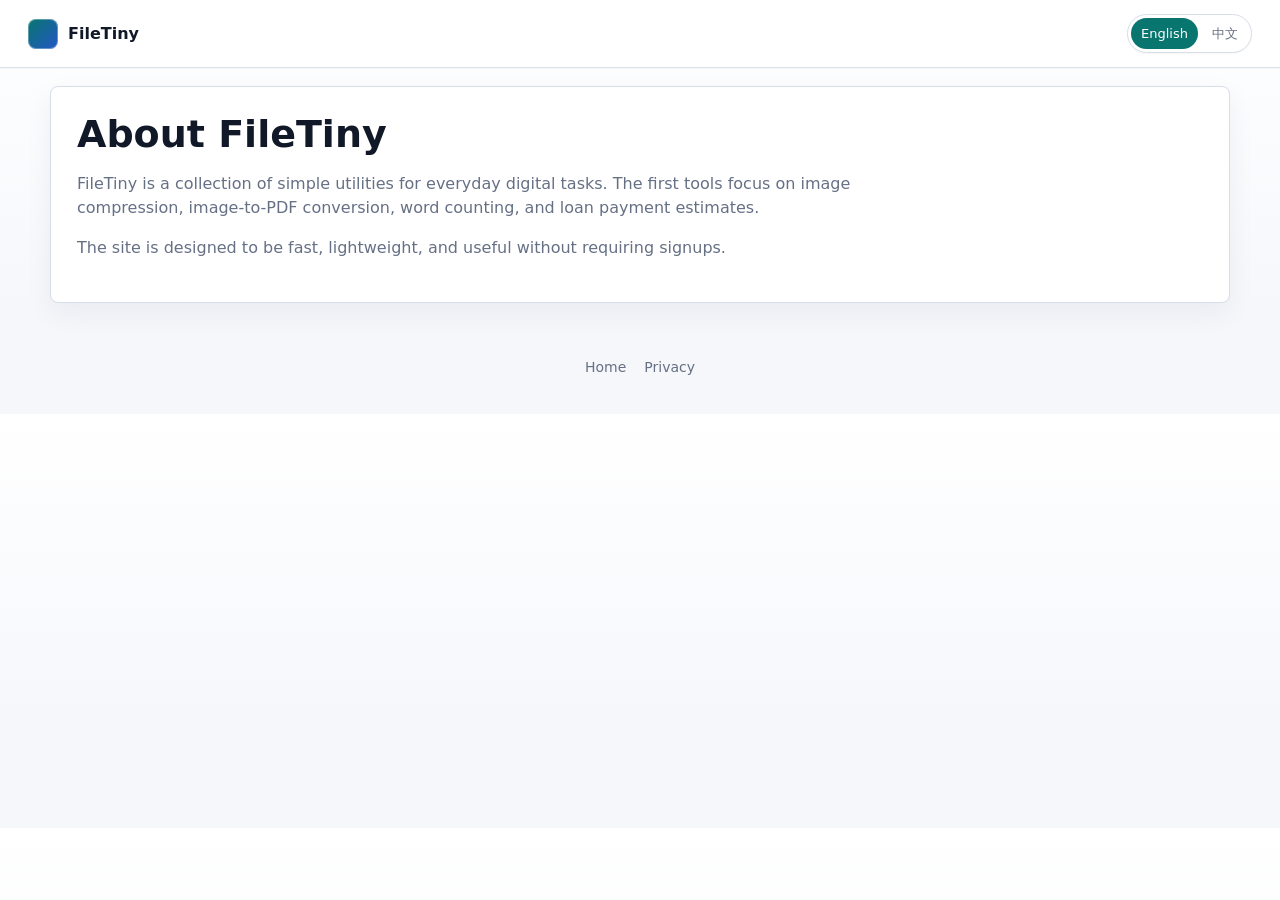
<file: about.html>
<!doctype html>
<html lang="en">
<head>
  <meta charset="utf-8">
  <meta name="viewport" content="width=device-width, initial-scale=1">
  <title>About - FileTiny</title>
  <meta name="description" content="About FileTiny, a free browser-based utility site for everyday image, PDF, text, and calculator tasks.">
  <link rel="canonical" href="https://filetiny.com/about">
  <link rel="alternate" hreflang="en" href="https://filetiny.com/about">
  <link rel="alternate" hreflang="zh-CN" href="https://filetiny.com/zh-about">
  <script async src="https://pagead2.googlesyndication.com/pagead/js/adsbygoogle.js?client=ca-pub-8740205731170348" crossorigin="anonymous"></script>
  <link rel="stylesheet" href="styles.css">
</head>
<body>
  <header class="topbar">
    <a class="brand" href="/">FileTiny</a>
    <div class="language-switch" aria-label="Language switch">
      <a class="active" href="/about" lang="en">English</a>
      <a href="/zh-about" lang="zh-CN">中文</a>
    </div>
  </header>
  <main>
    <section class="content-block">
      <h1>About FileTiny</h1>
      <p>FileTiny is a collection of simple utilities for everyday digital tasks. The first tools focus on image compression, image-to-PDF conversion, word counting, and loan payment estimates.</p>
      <p>The site is designed to be fast, lightweight, and useful without requiring signups.</p>
    </section>
  </main>
  <footer>
    <a href="/">Home</a>
    <a href="/privacy">Privacy</a>
  </footer>
</body>
</html>
</file>
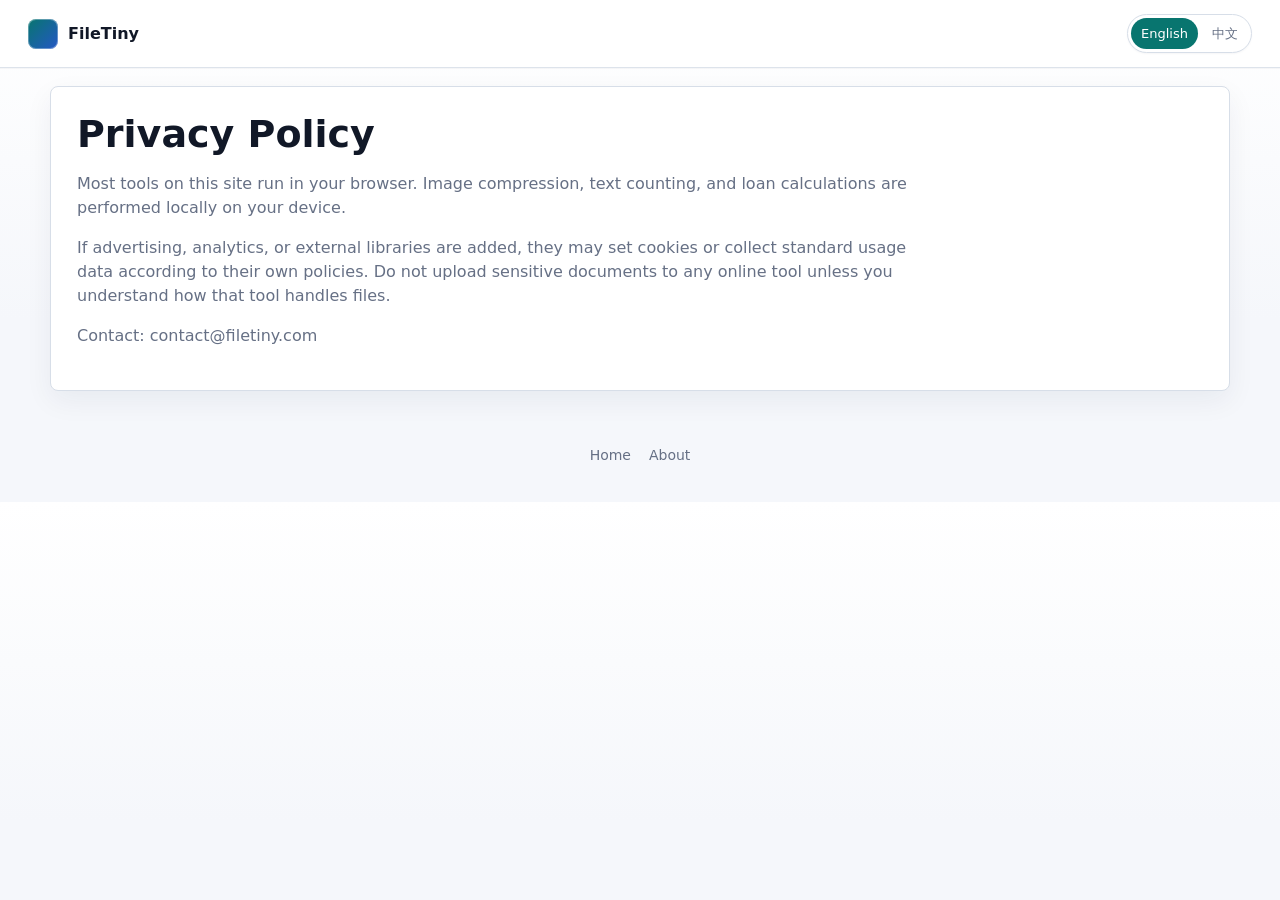
<file: privacy.html>
<!doctype html>
<html lang="en">
<head>
  <meta charset="utf-8">
  <meta name="viewport" content="width=device-width, initial-scale=1">
  <title>Privacy - FileTiny</title>
  <meta name="description" content="Privacy policy for FileTiny. Most tools run locally in your browser and do not require an account.">
  <link rel="canonical" href="https://filetiny.com/privacy">
  <link rel="alternate" hreflang="en" href="https://filetiny.com/privacy">
  <link rel="alternate" hreflang="zh-CN" href="https://filetiny.com/zh-privacy">
  <script async src="https://pagead2.googlesyndication.com/pagead/js/adsbygoogle.js?client=ca-pub-8740205731170348" crossorigin="anonymous"></script>
  <link rel="stylesheet" href="styles.css">
</head>
<body>
  <header class="topbar">
    <a class="brand" href="/">FileTiny</a>
    <div class="language-switch" aria-label="Language switch">
      <a class="active" href="/privacy" lang="en">English</a>
      <a href="/zh-privacy" lang="zh-CN">中文</a>
    </div>
  </header>
  <main>
    <section class="content-block">
      <h1>Privacy Policy</h1>
      <p>Most tools on this site run in your browser. Image compression, text counting, and loan calculations are performed locally on your device.</p>
      <p>If advertising, analytics, or external libraries are added, they may set cookies or collect standard usage data according to their own policies. Do not upload sensitive documents to any online tool unless you understand how that tool handles files.</p>
      <p>Contact: contact@filetiny.com</p>
    </section>
  </main>
  <footer>
    <a href="/">Home</a>
    <a href="/about">About</a>
  </footer>
</body>
</html>
</file>
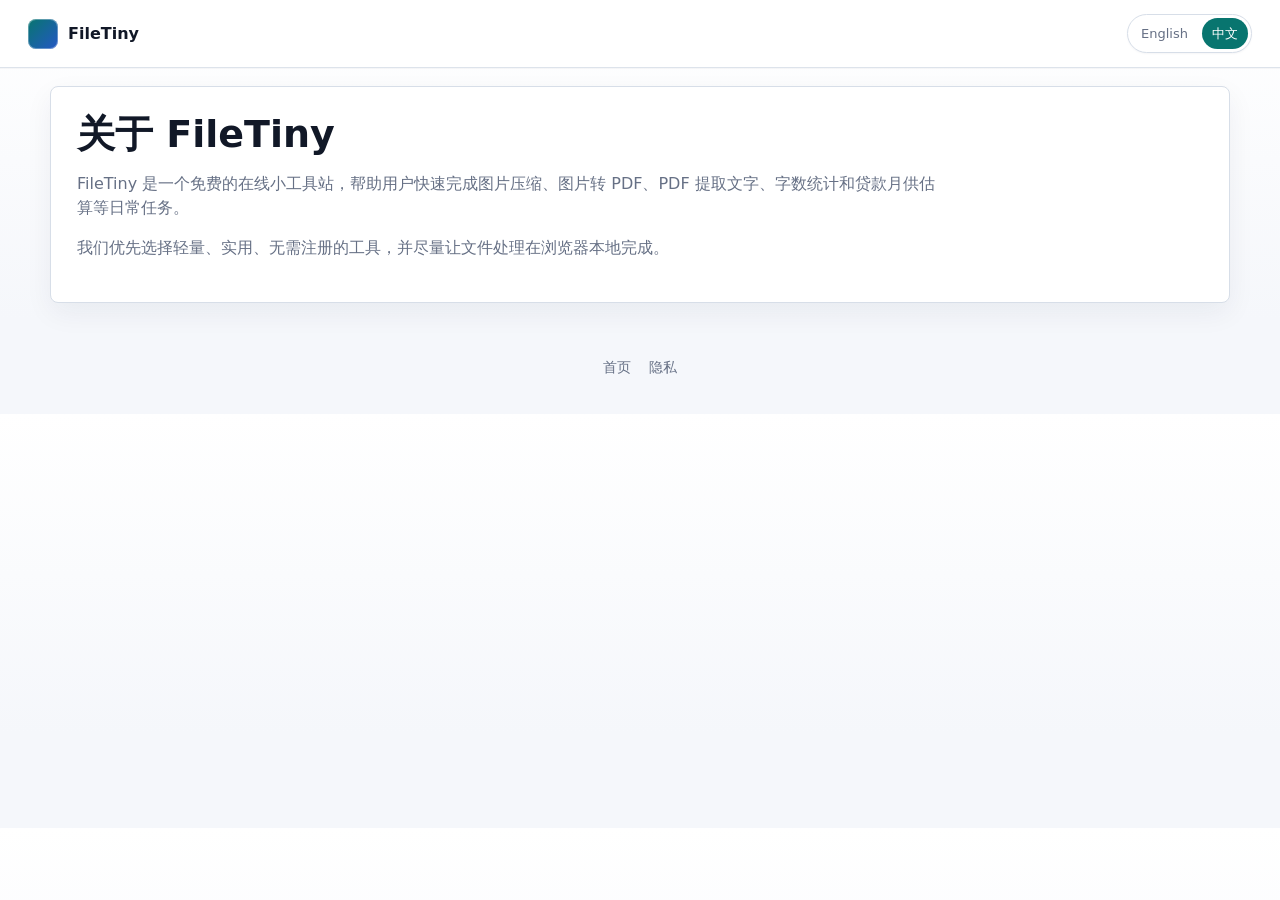
<file: zh-about.html>
<!doctype html>
<html lang="zh-CN">
<head>
  <meta charset="utf-8">
  <meta name="viewport" content="width=device-width, initial-scale=1">
  <title>关于 - FileTiny 文件小工具</title>
  <meta name="description" content="关于 FileTiny 文件小工具，一个提供免费图片、PDF、文字和计算器工具的网站。">
  <link rel="canonical" href="https://filetiny.com/zh-about">
  <link rel="alternate" hreflang="en" href="https://filetiny.com/about">
  <link rel="alternate" hreflang="zh-CN" href="https://filetiny.com/zh-about">
  <script async src="https://pagead2.googlesyndication.com/pagead/js/adsbygoogle.js?client=ca-pub-8740205731170348" crossorigin="anonymous"></script>
  <link rel="stylesheet" href="styles.css">
</head>
<body>
  <header class="topbar">
    <a class="brand" href="/zh">FileTiny</a>
    <div class="language-switch" aria-label="语言切换">
      <a href="/about" lang="en">English</a>
      <a class="active" href="/zh-about" lang="zh-CN">中文</a>
    </div>
  </header>
  <main>
    <section class="content-block">
      <h1>关于 FileTiny</h1>
      <p>FileTiny 是一个免费的在线小工具站，帮助用户快速完成图片压缩、图片转 PDF、PDF 提取文字、字数统计和贷款月供估算等日常任务。</p>
      <p>我们优先选择轻量、实用、无需注册的工具，并尽量让文件处理在浏览器本地完成。</p>
    </section>
  </main>
  <footer>
    <a href="/zh">首页</a>
    <a href="/zh-privacy">隐私</a>
  </footer>
</body>
</html>
</file>
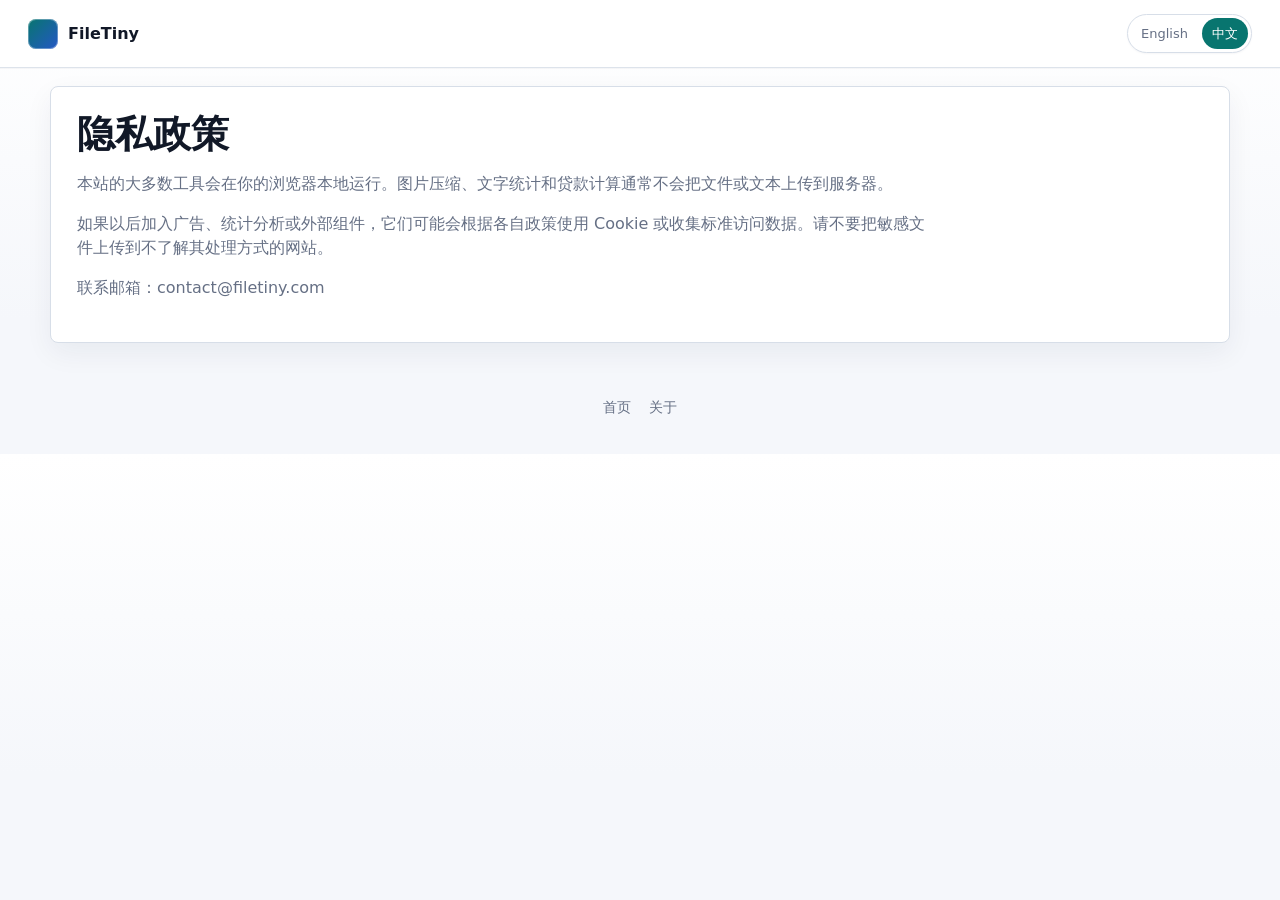
<file: zh-privacy.html>
<!doctype html>
<html lang="zh-CN">
<head>
  <meta charset="utf-8">
  <meta name="viewport" content="width=device-width, initial-scale=1">
  <title>隐私政策 - FileTiny 文件小工具</title>
  <meta name="description" content="FileTiny 隐私政策。多数工具在浏览器本地运行，不需要注册账号。">
  <link rel="canonical" href="https://filetiny.com/zh-privacy">
  <link rel="alternate" hreflang="en" href="https://filetiny.com/privacy">
  <link rel="alternate" hreflang="zh-CN" href="https://filetiny.com/zh-privacy">
  <script async src="https://pagead2.googlesyndication.com/pagead/js/adsbygoogle.js?client=ca-pub-8740205731170348" crossorigin="anonymous"></script>
  <link rel="stylesheet" href="styles.css">
</head>
<body>
  <header class="topbar">
    <a class="brand" href="/zh">FileTiny</a>
    <div class="language-switch" aria-label="语言切换">
      <a href="/privacy" lang="en">English</a>
      <a class="active" href="/zh-privacy" lang="zh-CN">中文</a>
    </div>
  </header>
  <main>
    <section class="content-block">
      <h1>隐私政策</h1>
      <p>本站的大多数工具会在你的浏览器本地运行。图片压缩、文字统计和贷款计算通常不会把文件或文本上传到服务器。</p>
      <p>如果以后加入广告、统计分析或外部组件，它们可能会根据各自政策使用 Cookie 或收集标准访问数据。请不要把敏感文件上传到不了解其处理方式的网站。</p>
      <p>联系邮箱：contact@filetiny.com</p>
    </section>
  </main>
  <footer>
    <a href="/zh">首页</a>
    <a href="/zh-about">关于</a>
  </footer>
</body>
</html>
</file>
<file: styles.css>
:root {
  color-scheme: light;
  --ink: #111827;
  --muted: #667085;
  --soft: #f5f7fb;
  --panel: #ffffff;
  --panel-strong: #fbfcfe;
  --line: #d7dee8;
  --line-strong: #b8c3d0;
  --accent: #08756f;
  --accent-dark: #065f59;
  --accent-soft: #e7f5f3;
  --blue: #2457c5;
  --blue-soft: #eaf0ff;
  --amber: #a95d05;
  --amber-soft: #fff3df;
  --green: #2f7d32;
  --green-soft: #edf8ef;
  --shadow: 0 18px 42px rgba(24, 39, 75, 0.08);
  --shadow-soft: 0 10px 28px rgba(24, 39, 75, 0.06);
}

* { box-sizing: border-box; }

html {
  scroll-behavior: smooth;
}

body {
  margin: 0;
  font-family: Inter, ui-sans-serif, system-ui, -apple-system, BlinkMacSystemFont, "Segoe UI", Arial, sans-serif;
  color: var(--ink);
  background:
    linear-gradient(180deg, #ffffff 0, var(--soft) 320px),
    var(--soft);
  line-height: 1.5;
}

a {
  color: inherit;
}

.topbar {
  position: sticky;
  top: 0;
  z-index: 5;
  display: flex;
  align-items: center;
  justify-content: space-between;
  gap: 22px;
  min-height: 68px;
  padding: 12px 28px;
  border-bottom: 1px solid rgba(215, 222, 232, 0.85);
  background: rgba(255, 255, 255, 0.92);
  box-shadow: 0 1px 0 rgba(17, 24, 39, 0.03);
  backdrop-filter: blur(12px);
}

.brand {
  display: inline-flex;
  align-items: center;
  gap: 10px;
  color: var(--ink);
  font-weight: 800;
  text-decoration: none;
  white-space: nowrap;
}

.brand::before {
  width: 30px;
  height: 30px;
  border-radius: 8px;
  background: linear-gradient(135deg, var(--accent), var(--blue));
  box-shadow: inset 0 0 0 1px rgba(255, 255, 255, 0.32);
  content: "";
}

.topbar-actions {
  display: flex;
  align-items: center;
  flex-wrap: wrap;
  justify-content: flex-end;
  gap: 14px;
}

nav {
  display: flex;
  flex-wrap: wrap;
  gap: 8px;
  font-size: 14px;
  color: var(--muted);
}

nav a,
footer a {
  text-decoration: none;
}

nav a {
  padding: 8px 11px;
  border-radius: 7px;
  font-weight: 700;
}

nav a:hover {
  color: var(--accent-dark);
  background: var(--accent-soft);
}

footer a:hover {
  color: var(--accent);
}

.language-switch {
  display: inline-flex;
  align-items: center;
  gap: 4px;
  padding: 3px;
  border: 1px solid var(--line);
  border-radius: 999px;
  background: #fff;
  box-shadow: 0 1px 2px rgba(17, 24, 39, 0.04);
  font-size: 13px;
}

.language-switch a {
  padding: 6px 10px;
  border-radius: 999px;
  color: var(--muted);
  text-decoration: none;
}

.language-switch a.active {
  background: var(--accent);
  color: #fff;
}

main {
  width: min(1180px, calc(100% - 32px));
  margin: 0 auto;
}

.hero {
  display: block;
  padding: 28px 0 14px;
}

.hero > div {
  padding: 30px 32px 28px;
  border: 1px solid var(--line);
  border-radius: 8px;
  background:
    linear-gradient(135deg, rgba(231, 245, 243, 0.92), rgba(234, 240, 255, 0.72)),
    var(--panel);
  box-shadow: var(--shadow-soft);
}

.eyebrow {
  margin: 0 0 10px;
  color: var(--accent-dark);
  font-size: 12px;
  font-weight: 800;
  text-transform: uppercase;
  letter-spacing: 0.04em;
}

h1,
h2 {
  margin: 0;
  line-height: 1.12;
  letter-spacing: 0;
}

h1 {
  max-width: 760px;
  font-size: 38px;
}

h2 {
  font-size: 26px;
}

.lede {
  max-width: 760px;
  margin: 14px 0 0;
  color: var(--muted);
  font-size: 17px;
}

.hero-actions {
  display: flex;
  flex-wrap: wrap;
  gap: 10px;
  margin-top: 20px;
}

.hero-actions a {
  display: inline-flex;
  align-items: center;
  min-height: 40px;
  padding: 9px 13px;
  border: 1px solid rgba(8, 117, 111, 0.22);
  border-radius: 7px;
  background: rgba(255, 255, 255, 0.74);
  color: var(--accent-dark);
  font-size: 14px;
  font-weight: 800;
  text-decoration: none;
}

.hero-actions a:hover {
  border-color: var(--accent);
  background: #fff;
}

.ad-unit {
  display: grid;
  place-items: center;
  min-height: 220px;
  border: 1px dashed var(--line-strong);
  border-radius: 8px;
  background:
    repeating-linear-gradient(45deg, rgba(215, 222, 232, 0.28), rgba(215, 222, 232, 0.28) 8px, transparent 8px, transparent 16px),
    #f8fafc;
  color: #778394;
  text-align: center;
}

.ad-unit .adsbygoogle {
  width: 100%;
  min-height: inherit;
}

.ad-fallback {
  display: grid;
  place-items: center;
}

.ad-unit span {
  display: block;
  font-weight: 800;
}

.ad-unit small {
  display: block;
  margin-top: 4px;
}

.ad-unit-inline {
  min-height: 92px;
  width: min(100%, 300px);
}

.ad-unit-strip {
  min-height: 92px;
  margin: 18px 0;
}

.ad-unit[data-ad-mode="placeholder"] {
  user-select: none;
}

.tool-workbench {
  display: grid;
  gap: 18px;
  margin: 14px 0 20px;
}

.tool-group {
  display: grid;
  gap: 11px;
}

.tool-group-head {
  display: block;
}

.tool-group-head .eyebrow {
  margin-bottom: 7px;
}

.tool-group-head h2 {
  font-size: 21px;
}

.tool-grid {
  display: grid;
  grid-template-columns: repeat(auto-fit, minmax(230px, 1fr));
  gap: 12px;
  margin: 0;
}

.tool-card {
  position: relative;
  display: block;
  min-height: 126px;
  padding: 16px 17px 15px;
  overflow: hidden;
  border: 1px solid var(--line);
  border-radius: 8px;
  background: var(--panel);
  box-shadow: 0 8px 24px rgba(24, 39, 75, 0.04);
  text-decoration: none;
  transition: border-color 160ms ease, box-shadow 160ms ease, transform 160ms ease;
}

.tool-card::before {
  display: block;
  width: 30px;
  height: 5px;
  margin-bottom: 13px;
  border-radius: 999px;
  background: var(--accent);
  content: "";
}

.tool-card:nth-child(2)::before {
  background: var(--blue);
}

.tool-card:nth-child(3)::before {
  background: var(--amber);
}

.tool-card:nth-child(4)::before {
  background: var(--green);
}

.tool-card:hover {
  border-color: var(--line-strong);
  box-shadow: var(--shadow-soft);
  transform: translateY(-1px);
}

.tool-card strong {
  display: block;
  margin-bottom: 8px;
  font-size: 17px;
}

.tool-card span {
  display: block;
  color: var(--muted);
  font-size: 14px;
}

.tool-section,
.content-block {
  margin: 18px 0;
  padding: 0;
  overflow: hidden;
  border: 1px solid var(--line);
  border-radius: 8px;
  background: var(--panel);
  box-shadow: var(--shadow-soft);
}

.section-head {
  display: grid;
  grid-template-columns: minmax(0, 1fr) auto;
  gap: 24px;
  align-items: center;
  padding: 24px 26px;
  border-bottom: 1px solid var(--line);
  background: var(--panel-strong);
}

.section-head p {
  max-width: 760px;
  margin: 10px 0 0;
  color: var(--muted);
}

.content-block {
  padding: 26px;
}

.content-block p {
  max-width: 860px;
  color: var(--muted);
}

.support-block {
  display: grid;
  grid-template-columns: minmax(0, 1fr) 340px;
  gap: 24px;
  align-items: center;
  margin: 18px 0;
  padding: 24px 26px;
  border: 1px solid var(--line);
  border-radius: 8px;
  background: var(--panel);
  box-shadow: var(--shadow-soft);
}

.support-block p:not(.eyebrow) {
  max-width: 680px;
  margin: 10px 0 0;
  color: var(--muted);
}

.reward-card {
  display: grid;
  gap: 9px;
  justify-items: center;
  margin: 0;
}

.reward-card a {
  display: block;
  width: min(100%, 240px);
}

.reward-card img {
  display: block;
  width: 100%;
  max-width: 100%;
  border: 1px solid var(--line);
  border-radius: 8px;
  background: #fff;
}

.reward-card figcaption {
  color: var(--muted);
  font-size: 13px;
}

.panel {
  display: grid;
  gap: 16px;
  padding: 24px 26px 26px;
}

.split-tools {
  grid-template-columns: repeat(2, minmax(0, 1fr));
  align-items: start;
}

.split-tools > div {
  display: grid;
  gap: 14px;
}

.qr-panel textarea {
  min-height: 120px;
}

.qr-output {
  display: grid;
  grid-template-columns: minmax(180px, 260px) minmax(0, 1fr);
  gap: 16px;
  align-items: center;
}

.qr-output canvas {
  width: min(100%, 260px);
  height: auto;
  padding: 12px;
  border: 1px solid var(--line);
  border-radius: 8px;
  background: #fff;
}

h3 {
  margin: 0;
  font-size: 18px;
}

.file-drop {
  display: grid;
  place-items: center;
  min-height: 142px;
  padding: 18px;
  border: 1px dashed #91a0b4;
  border-radius: 8px;
  background: #f8fbfd;
  color: var(--muted);
  cursor: pointer;
  transition: border-color 160ms ease, background 160ms ease;
}

.file-drop:hover {
  border-color: var(--accent);
  background: var(--accent-soft);
}

.file-drop span {
  margin-top: 8px;
  font-weight: 700;
  color: var(--ink);
}

.file-drop input {
  width: min(92%, 440px);
}

.controls {
  display: flex;
  flex-wrap: wrap;
  align-items: end;
  gap: 12px;
  padding: 14px;
  border: 1px solid var(--line);
  border-radius: 8px;
  background: #f9fbfd;
}

label {
  display: grid;
  gap: 7px;
  min-width: 150px;
  color: #46515f;
  font-size: 13px;
  font-weight: 700;
}

input,
select,
textarea {
  width: 100%;
  border: 1px solid #cbd5df;
  border-radius: 7px;
  padding: 10px 11px;
  font: inherit;
  color: var(--ink);
  background: #fff;
  outline: none;
  transition: border-color 160ms ease, box-shadow 160ms ease;
}

input:focus,
select:focus,
textarea:focus {
  border-color: var(--accent);
  box-shadow: 0 0 0 3px rgba(8, 117, 111, 0.14);
}

input[type="range"] {
  width: 220px;
  padding: 0;
  accent-color: var(--accent);
}

textarea {
  resize: vertical;
}

.output-area {
  min-height: 220px;
  font-family: Consolas, "Courier New", monospace;
  font-size: 14px;
  line-height: 1.6;
}

button {
  min-height: 42px;
  padding: 10px 16px;
  border: 0;
  border-radius: 7px;
  background: var(--accent);
  color: #fff;
  box-shadow: 0 8px 18px rgba(8, 117, 111, 0.18);
  font-weight: 800;
  cursor: pointer;
  transition: background 160ms ease, box-shadow 160ms ease, transform 160ms ease;
}

button:hover {
  background: var(--accent-dark);
  box-shadow: 0 10px 22px rgba(8, 117, 111, 0.24);
  transform: translateY(-1px);
}

button.secondary {
  background: #344054;
  box-shadow: 0 8px 18px rgba(52, 64, 84, 0.12);
}

button.secondary:hover {
  background: #1f2937;
}

button:disabled {
  cursor: not-allowed;
  opacity: 0.5;
  transform: none;
}

.result {
  min-height: 44px;
  padding: 12px 14px;
  border: 1px solid var(--line);
  border-radius: 8px;
  background: #fbfcfe;
  color: var(--muted);
}

.result:empty {
  display: none;
}

.cropper-panel {
  display: grid;
  grid-template-columns: minmax(0, 1fr) minmax(360px, 0.9fr);
  grid-template-areas:
    "meta meta"
    "stage zoom";
  gap: 14px;
  align-items: start;
  padding: 14px;
  border: 1px solid var(--line);
  border-radius: 8px;
  background: #fbfcfe;
}

.cropper-panel[hidden] {
  display: none;
}

.cropper-stage {
  grid-area: stage;
  position: relative;
  min-height: 320px;
  overflow: hidden;
  border: 1px solid var(--line);
  border-radius: 8px;
  background: #eef3f8;
  user-select: none;
}

.cropper-stage img {
  display: block;
  max-width: 100%;
  max-height: 520px;
  margin: 0 auto;
}

.crop-box {
  position: absolute;
  left: 18%;
  top: 18%;
  width: 46%;
  height: 46%;
  border: 2px solid #fff;
  box-shadow: 0 0 0 9999px rgba(15, 23, 42, 0.48), 0 0 0 1px rgba(15, 23, 42, 0.3);
  cursor: move;
  touch-action: none;
}

.crop-box::before,
.crop-box::after {
  content: "";
  position: absolute;
  inset: 33.333% 0 auto;
  border-top: 1px solid rgba(255, 255, 255, 0.72);
}

.crop-box::after {
  inset: 66.666% 0 auto;
}

.crop-handle {
  position: absolute;
  right: -8px;
  bottom: -8px;
  width: 18px;
  height: 18px;
  border: 2px solid #fff;
  border-radius: 50%;
  background: var(--accent);
  cursor: nwse-resize;
}

.cropper-meta {
  grid-area: meta;
  display: grid;
  grid-template-columns: repeat(4, minmax(0, 1fr));
  gap: 10px;
}

.cropper-meta span {
  display: flex;
  justify-content: space-between;
  gap: 12px;
  padding: 10px 12px;
  border: 1px solid var(--line);
  border-radius: 7px;
  background: #fff;
  color: var(--muted);
  font-size: 13px;
}

.cropper-meta strong {
  color: var(--ink);
}

.zoom-preview {
  grid-area: zoom;
  min-height: 100%;
  display: grid;
  grid-template-rows: auto minmax(0, 1fr);
  gap: 12px;
  padding: 14px;
  border: 1px solid var(--line);
  border-radius: 8px;
  background: #fff;
}

.zoom-preview-head {
  display: flex;
  align-items: end;
  justify-content: space-between;
  gap: 10px;
}

.zoom-preview-head > div {
  display: grid;
  gap: 2px;
}

.zoom-level {
  display: inline-flex;
  align-items: center;
  gap: 6px;
  min-height: 36px;
  padding: 8px 10px;
  border: 1px solid var(--line);
  border-radius: 999px;
  background: #f8fbfd;
  color: var(--muted);
  font-size: 13px;
  font-weight: 700;
}

.zoom-level strong {
  color: var(--ink);
}

.zoom-preview small {
  color: var(--muted);
  font-size: 12px;
}

.zoom-canvas-wrap {
  position: relative;
  overflow: hidden;
  width: 100%;
  max-height: 620px;
  border: 1px solid var(--line);
  border-radius: 7px;
  background: #eef3f8;
  cursor: zoom-in;
}

.zoom-canvas-wrap::before,
.zoom-canvas-wrap::after {
  content: "";
  position: absolute;
  z-index: 1;
  pointer-events: none;
  background: rgba(255, 255, 255, 0.78);
  box-shadow: 0 0 0 1px rgba(15, 23, 42, 0.16);
}

.zoom-canvas-wrap::before {
  left: 50%;
  top: 0;
  width: 1px;
  height: 100%;
}

.zoom-canvas-wrap::after {
  left: 0;
  top: 50%;
  width: 100%;
  height: 1px;
}

.zoom-preview canvas {
  display: block;
  width: 100%;
  height: 100%;
  max-height: 620px;
  image-rendering: auto;
}

.result a {
  color: var(--accent-dark);
  font-weight: 800;
}

.file-results {
  display: grid;
  gap: 8px;
  margin-top: 8px;
}

.file-result-row {
  padding: 11px 12px;
  border: 1px solid var(--line);
  border-radius: 7px;
  background: #fff;
  color: var(--muted);
}

.file-result-row strong {
  color: var(--ink);
}

.stats {
  display: grid;
  grid-template-columns: repeat(auto-fit, minmax(150px, 1fr));
  gap: 10px;
}

.stats span {
  padding: 13px;
  border: 1px solid var(--line);
  border-radius: 8px;
  background: #f9fbfd;
  color: #344054;
  font-weight: 800;
}

.two-col {
  grid-template-columns: repeat(3, minmax(0, 1fr));
  align-items: end;
}

.wide {
  grid-column: 1 / -1;
}

footer {
  display: flex;
  justify-content: center;
  gap: 18px;
  padding: 36px 16px;
  color: var(--muted);
  font-size: 14px;
}

@media (max-width: 960px) {
  .topbar {
    align-items: flex-start;
    flex-direction: column;
    gap: 10px;
  }

  .topbar-actions {
    justify-content: flex-start;
  }

  .ad-unit {
    min-height: 110px;
  }

  h1 {
    font-size: 32px;
  }

  .section-head {
    grid-template-columns: 1fr;
  }

  .two-col {
    grid-template-columns: 1fr;
  }

  .split-tools {
    grid-template-columns: 1fr;
  }

  .qr-output {
    grid-template-columns: 1fr;
  }

  .cropper-panel {
    grid-template-columns: 1fr;
    grid-template-areas:
      "meta"
      "stage"
      "zoom";
  }

  .cropper-meta {
    grid-template-columns: repeat(2, minmax(0, 1fr));
  }

  .support-block {
    grid-template-columns: 1fr;
    justify-items: start;
  }
}

@media (max-width: 560px) {
  main {
    width: min(100% - 20px, 1180px);
  }

  .topbar {
    padding: 12px 16px;
  }

  nav a {
    padding: 7px 8px;
  }

  .hero > div,
  .section-head,
  .panel,
  .content-block,
  .support-block {
    padding: 18px;
  }

  .tool-grid,
  .stats {
    grid-template-columns: 1fr;
  }

  .tool-card {
    min-height: 0;
  }

  h1 {
    font-size: 29px;
  }

  h2 {
    font-size: 23px;
  }

  .controls {
    align-items: stretch;
  }

  .controls > * {
    width: 100%;
  }

  input[type="range"] {
    width: 100%;
  }
}
</file>
